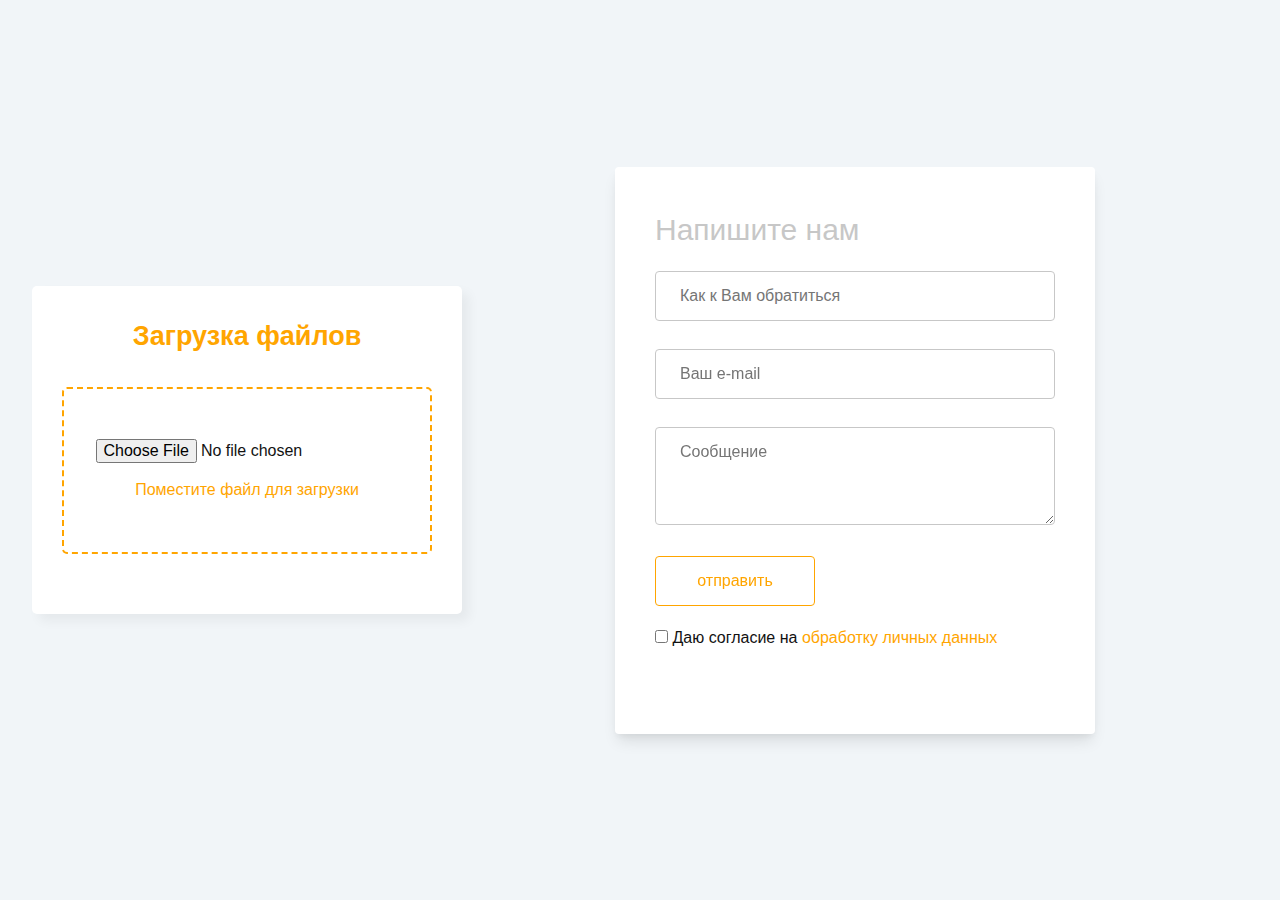
<file: docs/index.html>
<!DOCTYPE html>
<html lang="en">

<head>
  <meta charset="UTF-8">
  <meta name="viewport" content="width=device-width, initial-scale=1.0">
  <title>Php-validation</title>
  <link rel="stylesheet" href="css/style.min.css">
</head>

<body>


  <main class="main">
    <div class="container">

      <div class="file-upload">
        <header>Загрузка файлов</header>
        <form action="#">
        <input id="upload"type="file" class="file-input">
        <p id="outboxBx">Поместите файл для загрузки</p>
        </form>
      </div>

      <section class="wrapper">
        <h3 class="title">Напишите нам</h3>
        <form class="form" action="sendmail.php" method="POST" enctype="multipart/form-data">
          <div class="form-group">
            <input type="text" name="name" class="input-field" placeholder="Как к Вам обратиться">
            <small class="input-alert"></small>
          </div>
          <div class="form-group">
            <input type="email" name="email" class="input-field" placeholder="Ваш e-mail">
            <small class="input-alert"></small>
          </div>
          <div class="form-group">
            <textarea name="message" class="input-field" rows="3" placeholder="Сообщение"></textarea>
            <small class="input-alert"></small>
          </div>
          <div class="form-group">
            <input type="submit" class="input-submit" value="отправить">
          </div>
          <div>
            <input type="checkbox" name="agree" id="agree" value="yes" />
            <label for="agree" class="checkbox">Даю согласие на
              <a href="#"><span>обработку личных данных</span></a>
            </label>
            <div id="agree_chk_error">
              Дайте согласие, чтобы продолжить
            </div>
          </div>
        </form>
      </section>
    </div>
  </main>

  <script src="js/main.js"></script>
</body>

</html>
</file>
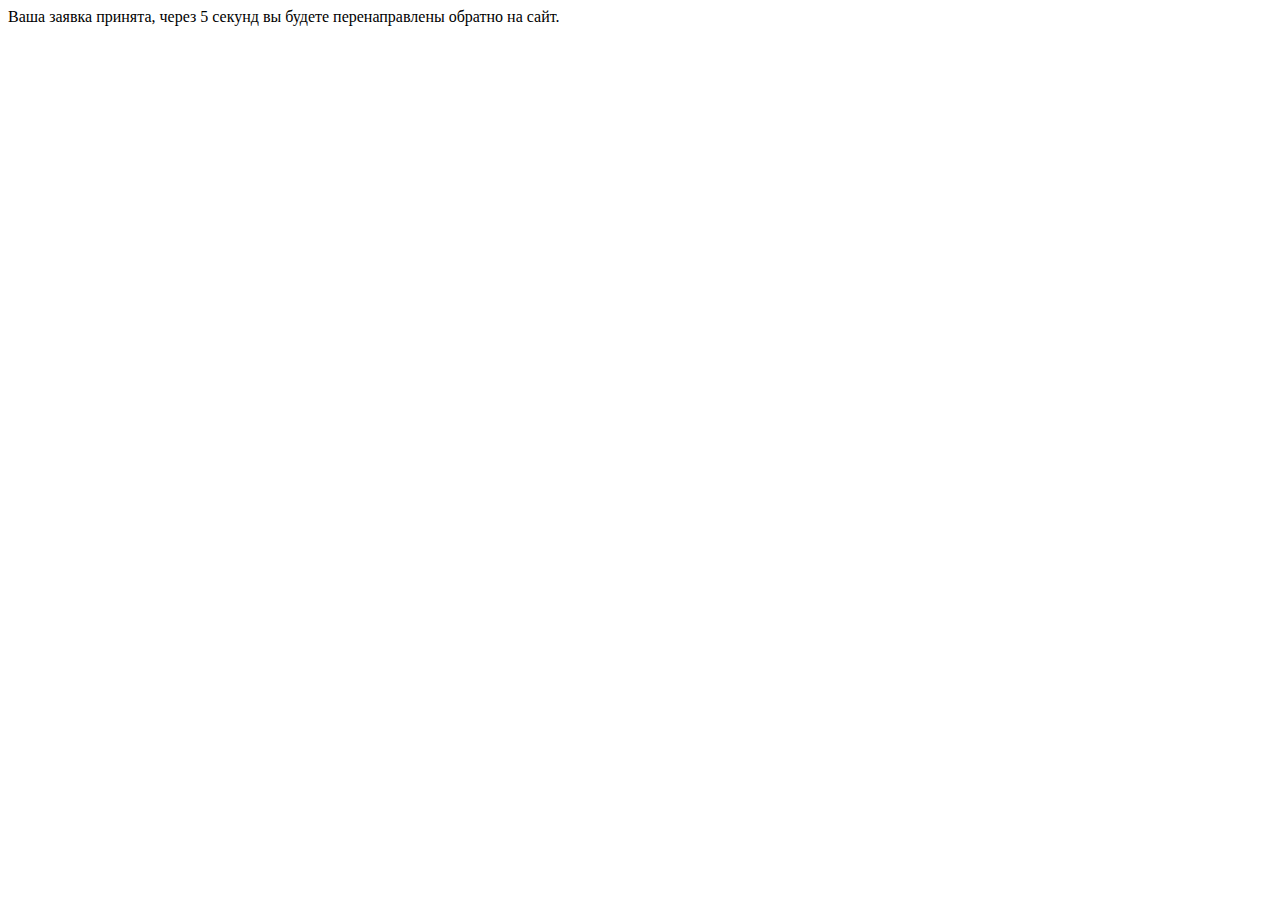
<file: app/success-send.html>
<!DOCTYPE html>
<html lang="en">
  <head>
    <meta charset="UTF-8" />
    <meta http-equiv="X-UA-Compatible" content="IE=edge" />
    <meta name="viewport" content="width=device-width, initial-scale=1.0" />
    <title>Document</title>
    <script>
    setTimeout("window.location.href = '/';", 5000);
    </script>
  </head>
  <body>Ваша заявка принята, через 5 секунд вы будете перенаправлены обратно на сайт.</body>
</html>
</file>
<file: docs/css/style.min.css>
html{-webkit-box-sizing:border-box;box-sizing:border-box}*,*::after,*::before{-webkit-box-sizing:inherit;box-sizing:inherit}ul[class],ol[class]{padding:0}body,h1,h2,h3,h4,h5,h6,p,ul,ol,li,figure,figcaption,blockquote,dl,dd{margin:0}ul[class]{list-style:none}img{max-width:100%;display:block}input,button,textarea,select{font:inherit}a{text-decoration:none}html,body{height:100%}.wrapper{display:-webkit-box;display:-ms-flexbox;display:flex;-webkit-box-orient:vertical;-webkit-box-direction:normal;-ms-flex-direction:column;flex-direction:column;min-height:100%}.main{-webkit-box-flex:1;-ms-flex:1 0 auto;flex:1 0 auto}.footer{-webkit-box-flex:0;-ms-flex:0 0 auto;flex:0 0 auto}.container{max-width:1200px;margin:0 auto;padding:0 15px}html{font-size:100%;font-size-adjust:100%;-webkit-box-sizing:border-box;box-sizing:border-box;scroll-behavior:smooth}*,*::before,*::after{padding:0;margin:0;-webkit-box-sizing:inherit;box-sizing:inherit;list-style:none;list-style-type:none;text-decoration:none;-webkit-font-smoothing:antialiased;-moz-osx-font-smoothing:grayscale;text-rendering:optimizeLegibility}body{font-family:"Segoe UI", Tahoma, Geneva, Verdana, sans-serif;font-size:1rem;font-weight:400;line-height:1.5;color:#121212;background:#f1f5f8}a,button{font-family:inherit;font-size:inherit;line-height:inherit;cursor:pointer;border:none;outline:none;background:none;text-decoration:none}.container{display:-webkit-box;display:-ms-flexbox;display:flex;-webkit-box-pack:center;-ms-flex-pack:center;justify-content:center;-webkit-box-align:center;-ms-flex-align:center;align-items:center;max-width:80rem;min-height:100vh;width:100%;margin:0 auto;padding:0 2rem}.title{font-weight:100;font-size:30px;color:#c7c7c7;margin-bottom:15px}.main .wrapper{max-width:30rem;width:100%;height:auto;padding:2.5rem;margin:2rem auto;border:none;outline:none;border-radius:0.25rem;background:#fff;-webkit-box-shadow:0 10px 15px -3px rgba(0,0,0,0.1),0 4px 6px -2px rgba(0,0,0,0.05);box-shadow:0 10px 15px -3px rgba(0,0,0,0.1),0 4px 6px -2px rgba(0,0,0,0.05)}.main .form-group{position:relative;width:100%;height:auto;margin-bottom:0.25rem;padding-bottom:1rem;-webkit-backface-visibility:hidden;backface-visibility:hidden}.main .form-group .input-label{font-family:inherit;font-size:1rem;font-weight:400;line-height:inherit;color:#121212;text-transform:capitalize;text-rendering:optimizeLegibility}.main .form-group .input-field{font-family:inherit;font-size:1rem;font-weight:normal;line-height:inherit;width:100%;height:auto;padding:0.75rem 1.5rem;margin:0.25rem 0;border:1px solid #c7c7c7;outline:none;border-radius:0.25rem;color:#121212;background:#fff;text-transform:unset;text-rendering:optimizeLegibility;-webkit-transition:0.3s ease;-o-transition:0.3s ease;transition:0.3s ease}.main .form-group .input-field:hover{-webkit-box-shadow:0 1px 3px 0 rgba(0,0,0,0.1),0 1px 2px 0 rgba(0,0,0,0.06);box-shadow:0 1px 3px 0 rgba(0,0,0,0.1),0 1px 2px 0 rgba(0,0,0,0.06)}.main .form-group .input-alert{position:absolute;display:block;font-family:inherit;font-size:0.875rem;font-weight:normal;line-height:inherit;left:0;bottom:0;opacity:0;visibility:hidden;color:#f44336}.main .form-group .input-submit{font-family:inherit;font-size:1rem;font-weight:500;line-height:inherit;cursor:pointer;width:40%;height:auto;padding:0.75rem 1.5rem;border:1px solid orange;outline:none;border-radius:0.25rem;color:orange;background-color:inherit;-webkit-transition:0.3s ease;-o-transition:0.3s ease;transition:0.3s ease}.main .form-group .input-submit:hover{-webkit-box-shadow:0 1px 3px 0 rgba(0,0,0,0.1),0 1px 2px 0 rgba(0,0,0,0.06);box-shadow:0 1px 3px 0 rgba(0,0,0,0.1),0 1px 2px 0 rgba(0,0,0,0.06)}.main .form-group.success .input-field{border-bottom:2px solid #2ecc71}.main .form-group.error .input-field{border-bottom:2px solid #f44336}.main .form-group.error .input-alert{opacity:1;visibility:visible}.checkbox span{color:orange}#agree_chk_error{visibility:hidden;color:#f44336;font-size:14px;margin-top:5px;padding:8px;border-radius:5px;width:248px;border:1px solid #f44336}.file-upload{width:430px;background:#fff;border-radius:5px;padding:30px;-webkit-box-shadow:7px 7px 12px rgba(0,0,0,0.05);box-shadow:7px 7px 12px rgba(0,0,0,0.05)}.file-upload header{color:orange;font-size:27px;font-weight:600;text-align:center}.file-upload form{height:167px;display:-webkit-box;display:-ms-flexbox;display:flex;cursor:pointer;margin:30px 0;-webkit-box-align:center;-ms-flex-align:center;align-items:center;-webkit-box-pack:center;-ms-flex-pack:center;justify-content:center;-webkit-box-orient:vertical;-webkit-box-direction:normal;-ms-flex-direction:column;flex-direction:column;border-radius:5px;border:2px dashed orange}form :where(p){color:orange}form p{margin-top:15px;font-size:16px;overflow:auto;width:100%;text-align:center}
</file>
